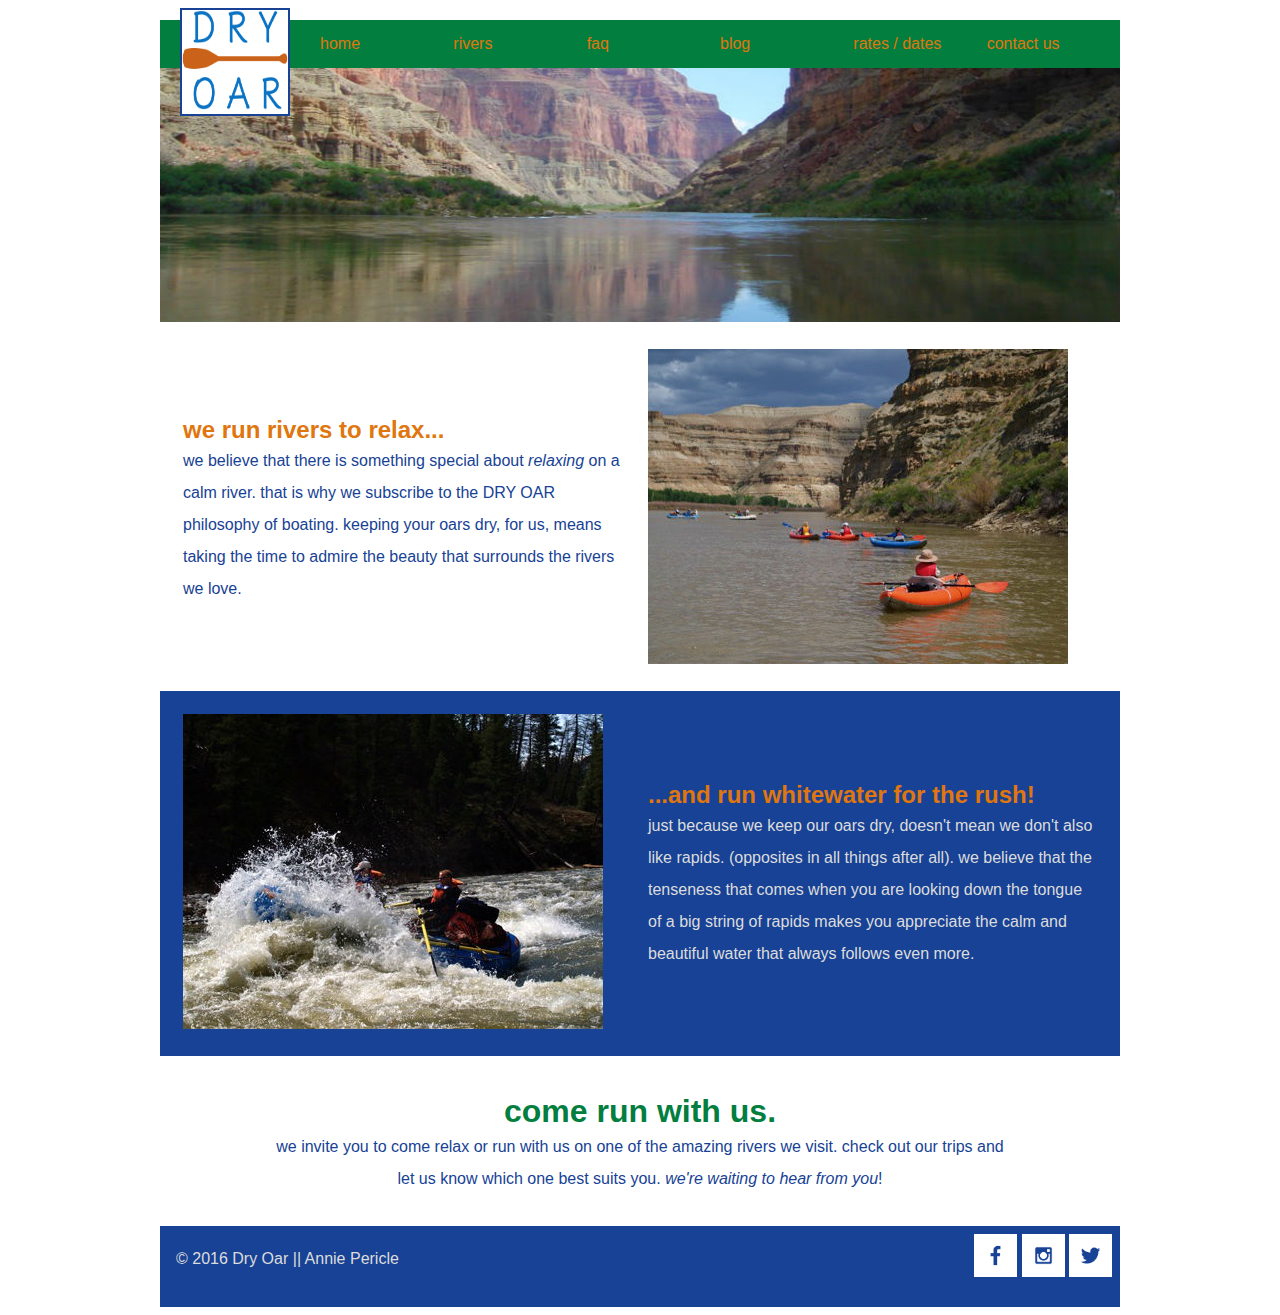
<file: index.html>
<!doctype html>
<html lang="en">

<head>
    <meta charset="utf-8">
    <title> Whitewater Rafting Vacations | DRY OAR | Home </title>
    <link rel="stylesheet" type="text/css" href="main.css">
</head>

<body>
    <div class="content">
        <div class="logo">
            <img src="dryoar.png" alt="dry oar logo" height="100" width="115">
        </div>
        <nav>
            <ul>
                <li><a href=index.html> home </a></li>
                <li><a href=rivers.html> rivers </a></li>
                <li><a href=faq.html>faq </a></li>
                <li><a href=#>blog </a></li>
                <li><a href=#>rates / dates </a></li>
                <li><a href=#>contact us </a></li>
            </ul>
        </nav>
        <div class="opening">
            <img src="opening.JPG" alt="peaceful river">
        </div>
        <section id="relax">
            <div class="leftcol">
                <h2 class="relaxing">we run rivers to relax...</h2>
                <p>we believe that there is something special about <em>relaxing</em> on a calm river. that is why we subscribe to the DRY OAR philosophy of boating. keeping your oars dry, for us, means taking the time to admire the beauty that surrounds the rivers we love.</p>
            </div>
            <div class="rightcol">
                <img src="relax.jpg" alt="relaxing river scene">
            </div>
        </section>
        <section id="rush">
            <div class="leftcol">
                <img src="rush.jpg" alt="whitewater rush scene">
            </div>
            <div class="rightcol">
                <h2 class="rushing"> ...and run whitewater for the <strong>rush</strong>!</h2>
                <p>just because we keep our oars dry, doesn't mean we don't also like rapids. (opposites in all things after all). we believe that the tenseness that comes when you are looking down the tongue of a big string of rapids makes you appreciate the calm and beautiful water that always follows even more.</p>
            </div>
        </section>
        <section id="come-run">
            <h1 class="running"> come run with us.</h1>
            <p>we invite you to come relax or run with us on one of the amazing rivers we visit. check out our trips and let us know which one best suits you. <em>we're waiting to hear from you</em>!</p>
        </section>
        <footer>
            <div class="rightcol">
                <p>&copy; 2016 Dry Oar || Annie Pericle</p>
            </div>
            <div class="leftcol1">
                <div class="social">
                <a href="https://www.facebook.com/" target="_blank"> <img src="facebook.png" alt="facebook" height="43"></a>
                <a href="https://www.instagram.com/?hl=en" target="_blank"> <img src="instagram.png" alt="instagram" height="43"></a>
                <a href="https://twitter.com/?lang=en" target="_blank"><img src="twitter.png" alt="twitter" height="43"></a>
                    </div>
            </div>
        </footer>
    </div>
</body>

</html>
</file>
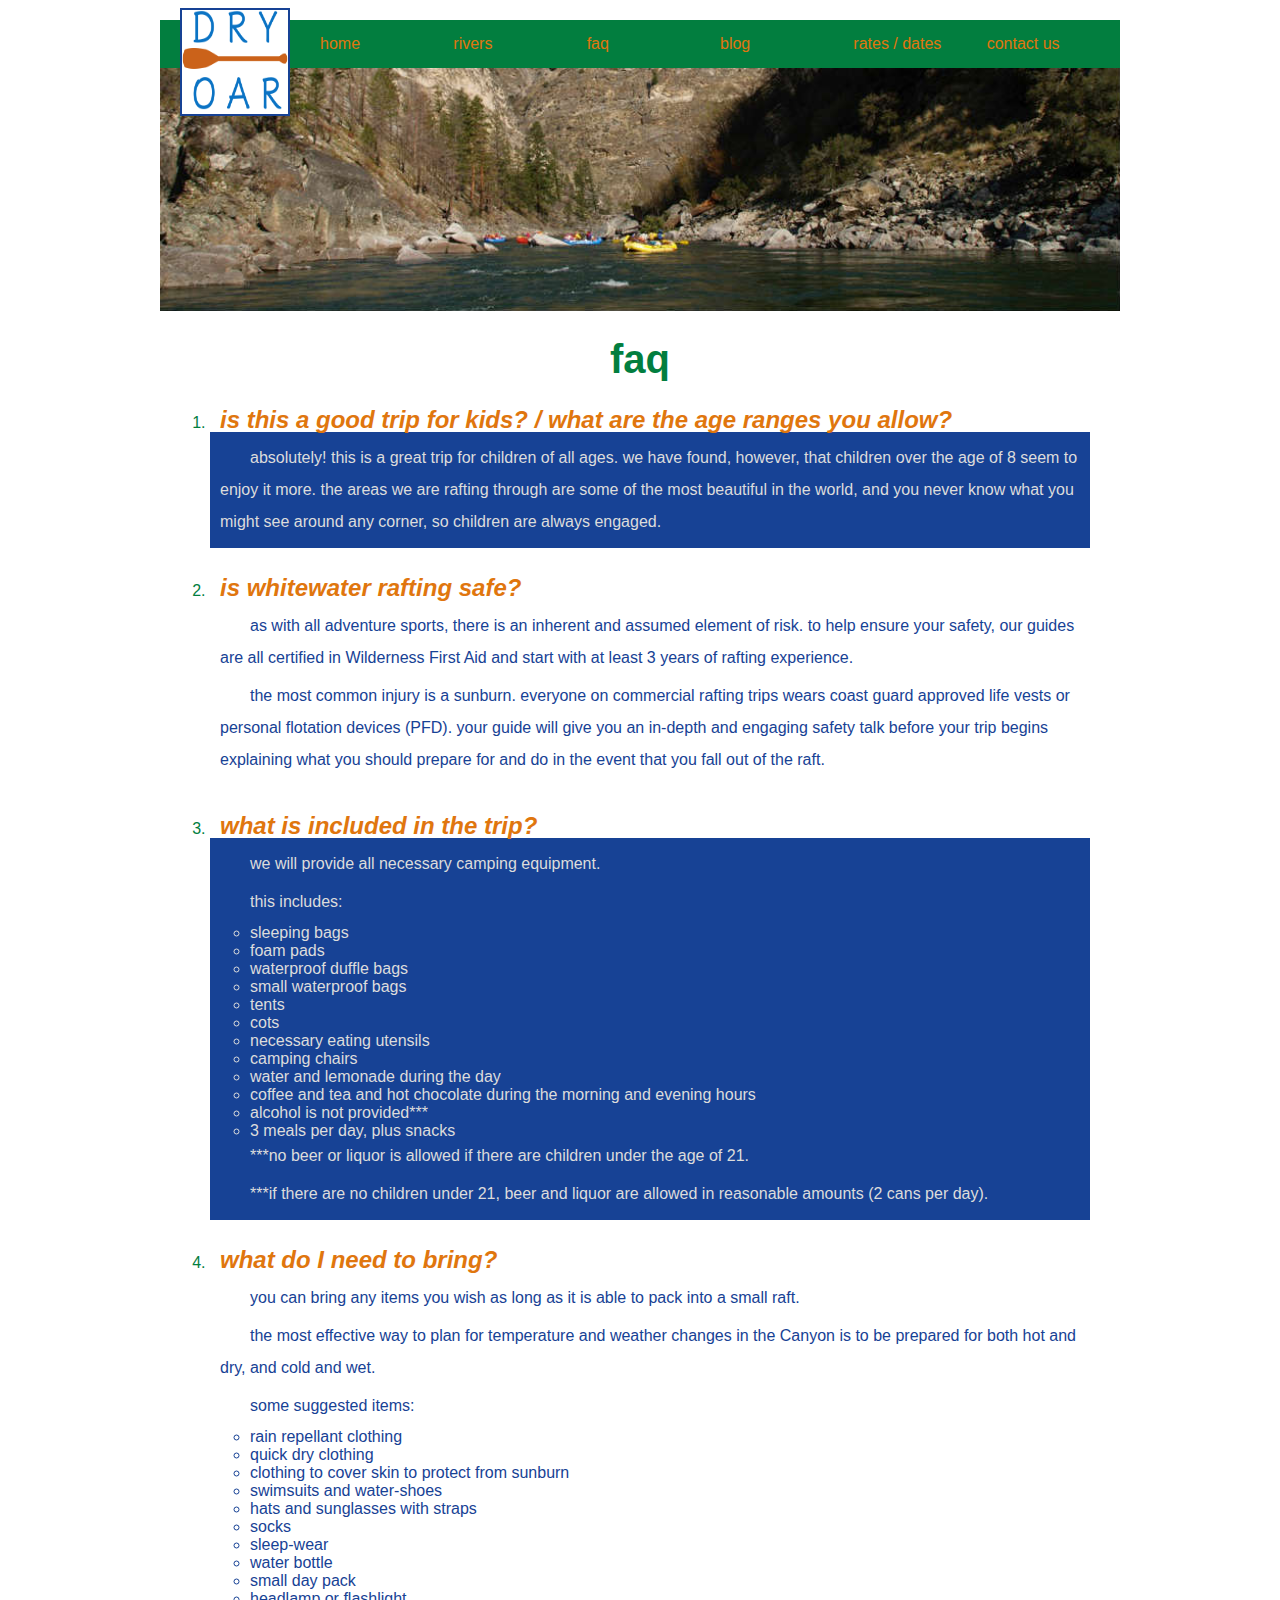
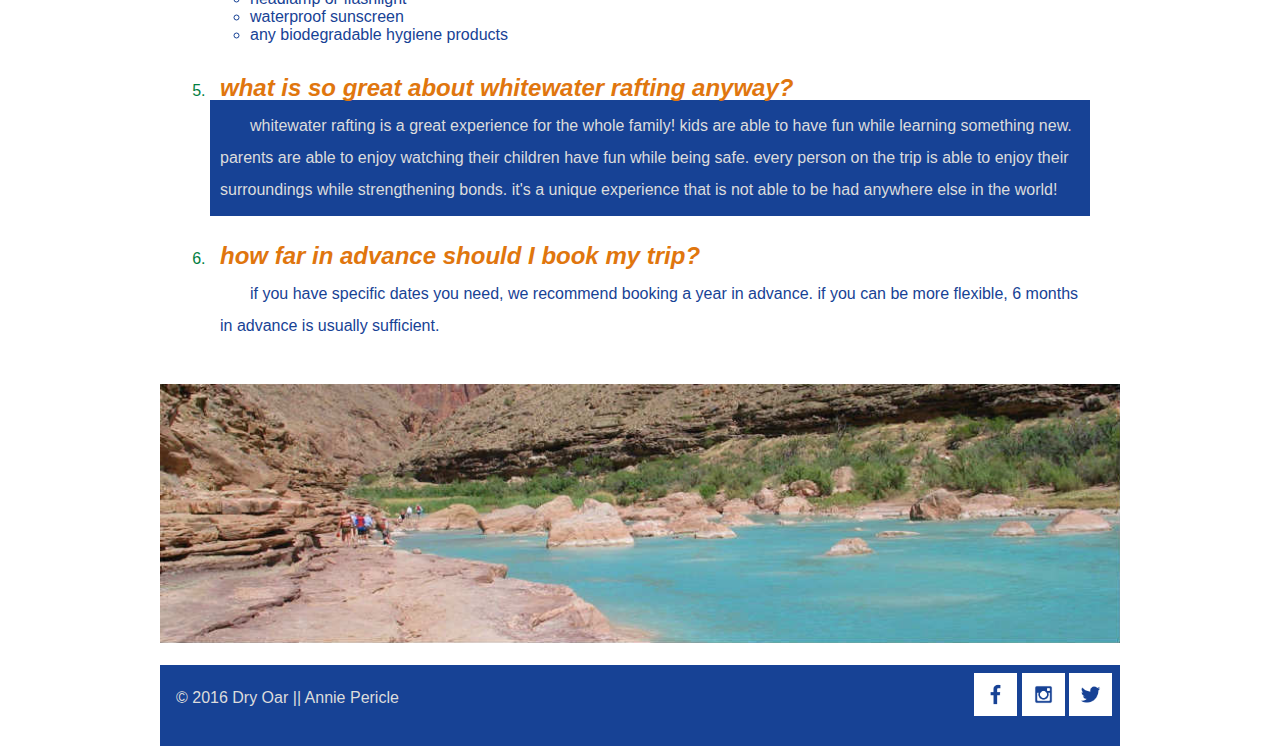
<file: faq.html>
<!doctype html>
<html lang="en">

<head>
    <meta charset="utf-8">
    <title> Whitewater Rafting Vacations | DRY OAR | Rivers </title>
    <link rel="stylesheet" type="text/css" href="main.css">
</head>

<body>
    <div class="content">
        <header>
            <div class="logo">
                <img src="dryoar.png" alt="dry oar logo" height="100" width="115">
            </div>
            <nav>
                <ul>
                    <li><a href=index.html> home </a></li>
                    <li><a href=rivers.html> rivers </a></li>
                    <li><a href=faq.html>faq </a></li>
                    <li><a href=#>blog </a></li>
                    <li><a href=#>rates / dates </a></li>
                    <li><a href=#>contact us </a></li>
                </ul>
            </nav>
        </header>
        <main>
            <div class="faqopening">
                <img src="faq.jpg" alt="riverside">
            </div>
            <section class="faqwords">
                <h1>faq</h1>
            </section>
            <div class="faqs">
                <ol>
                    <li class="oddq">
                        <h2><em>is this a good trip for kids? / what are the age ranges you allow?</em></h2>
                        <br>
                        <p>absolutely! this is a great trip for children of all ages. we have found, however, that children over the age of 8 seem to enjoy it more. the areas we are rafting through are some of the most beautiful in the world, and you never know what you might see around any corner, so children are always engaged.</p>
                    </li>
                    <li class="evenq">
                        <h2><em>is whitewater rafting safe?</em></h2>
                        <br>
                        <p>as with all adventure sports, there is an inherent and assumed element of risk. to help ensure your safety, our guides are all certified in Wilderness First Aid and start with at least 3 years of rafting experience.
                            <p>the most common injury is a sunburn. everyone on commercial rafting trips wears coast guard approved life vests or personal flotation devices (PFD). your guide will give you an in-depth and engaging safety talk before your trip begins explaining what you should prepare for and do in the event that you fall out of the raft.</p>
                    </li>
                    <li class="oddq">
                        <h2><em>what is included in the trip?</em></h2>
                        <br>
                        <p>we will provide all necessary camping equipment.</p>
                        <p>this includes:</p>
                        <ul>
                            <li>sleeping bags</li>
                            <li>foam pads</li>
                            <li>waterproof duffle bags</li>
                            <li>small waterproof bags</li>
                            <li>tents</li>
                            <li>cots</li>
                            <li>necessary eating utensils</li>
                            <li>camping chairs</li>
                            <li>water and lemonade during the day </li>
                            <li>coffee and tea and hot chocolate during the morning and evening hours</li>
                            <li>alcohol is not provided***</li>
                            <li>3 meals per day, plus snacks</li>
                        </ul>
                        <p>***no beer or liquor is allowed if there are children under the age of 21.</p>
                        <p>***if there are no children under 21, beer and liquor are allowed in reasonable amounts (2 cans per day).</p>
                    </li>
                    <li class="evenq">
                        <h2><em>what do I need to bring?</em></h2>
                        <br>
                        <p>you can bring any items you wish as long as it is able to pack into a small raft.</p>
                        <p>the most effective way to plan for temperature and weather changes in the Canyon is to be prepared for both hot and dry, and cold and wet.
                        </p>
                        <p>some suggested items:</p>
                        <ul>
                            <li>rain repellant clothing</li>
                            <li>quick dry clothing</li>
                            <li> clothing to cover skin to protect from sunburn</li>
                            <li> swimsuits and water-shoes</li>
                            <li> hats and sunglasses with straps</li>
                            <li> socks</li>
                            <li> sleep-wear</li>
                            <li> water bottle</li>
                            <li> small day pack</li>
                            <li> headlamp or flashlight</li>
                            <li>waterproof sunscreen</li>
                            <li> any biodegradable hygiene products </li>
                        </ul>
                    </li>
                    <li class="oddq">
                        <h2><em>what is so great about whitewater rafting anyway?</em></h2>
                        <br>
                        <p>whitewater rafting is a great experience for the whole family! kids are able to have fun while learning something new. parents are able to enjoy watching their children have fun while being safe. every person on the trip is able to enjoy their surroundings while strengthening bonds. it's a unique experience that is not able to be had anywhere else in the world!</p>
                    </li>
                    <li class="evenq">
                        <h2><em>how far in advance should I book my trip?</em></h2>
                        <br>
                        <p>if you have specific dates you need, we recommend booking a year in advance. if you can be more flexible, 6 months in advance is usually sufficient.</p>
                    </li>
                </ol>
            </div>
            <div class="faqopening">
                <img src="endfaq.jpg" alt="riverside">
            </div>
            <br>
        </main>
        <footer>
            <div class="rightcol">
                <p>&copy; 2016 Dry Oar || Annie Pericle</p>
            </div>
            <div class="leftcol1">
                <div class="social">
                    <a href="https://www.facebook.com/" target="_blank"> <img src="facebook.png" alt="facebook" height="43"></a>
                    <a href="https://www.instagram.com/?hl=en" target="_blank"> <img src="instagram.png" alt="instagram" height="43"></a>
                    <a href="https://twitter.com/?lang=en" target="_blank"><img src="twitter.png" alt="twitter" height="43"></a>
                </div>
            </div>
        </footer>
    </div>
</body>

</html>
</file>
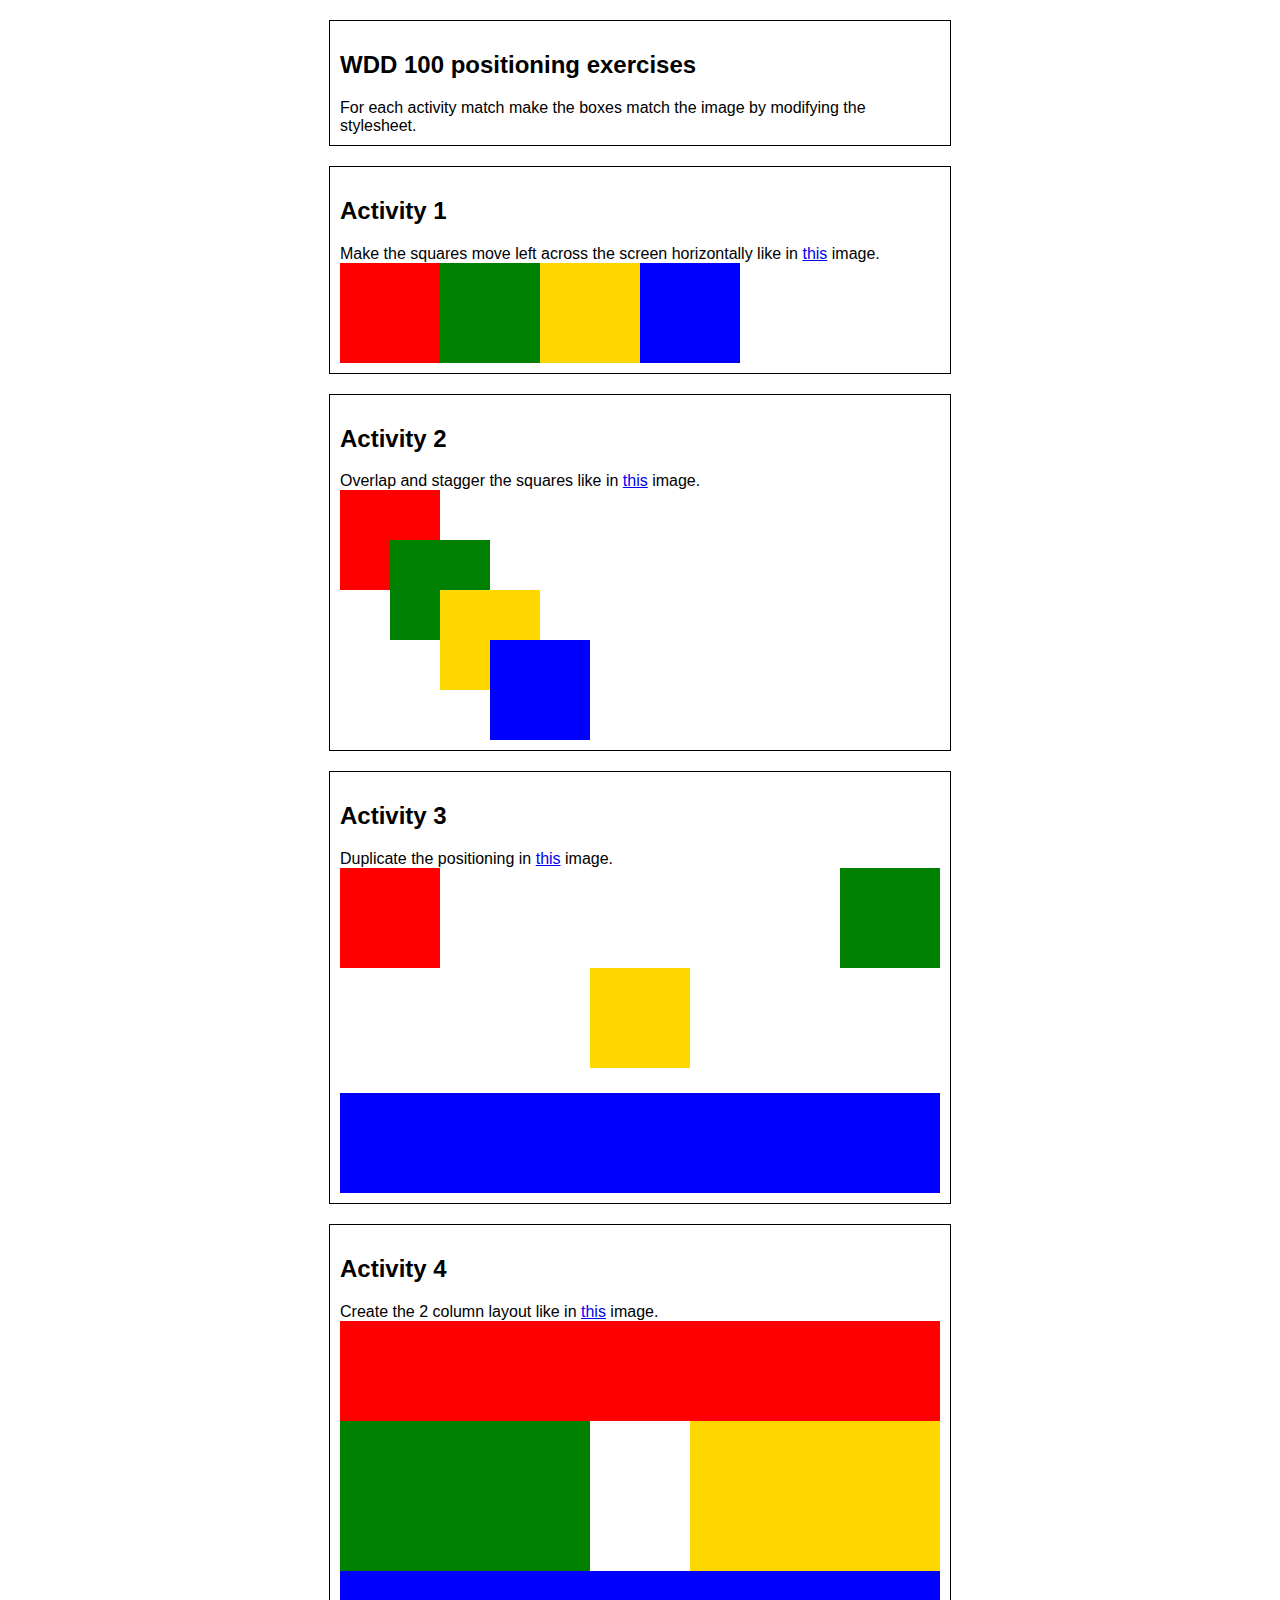
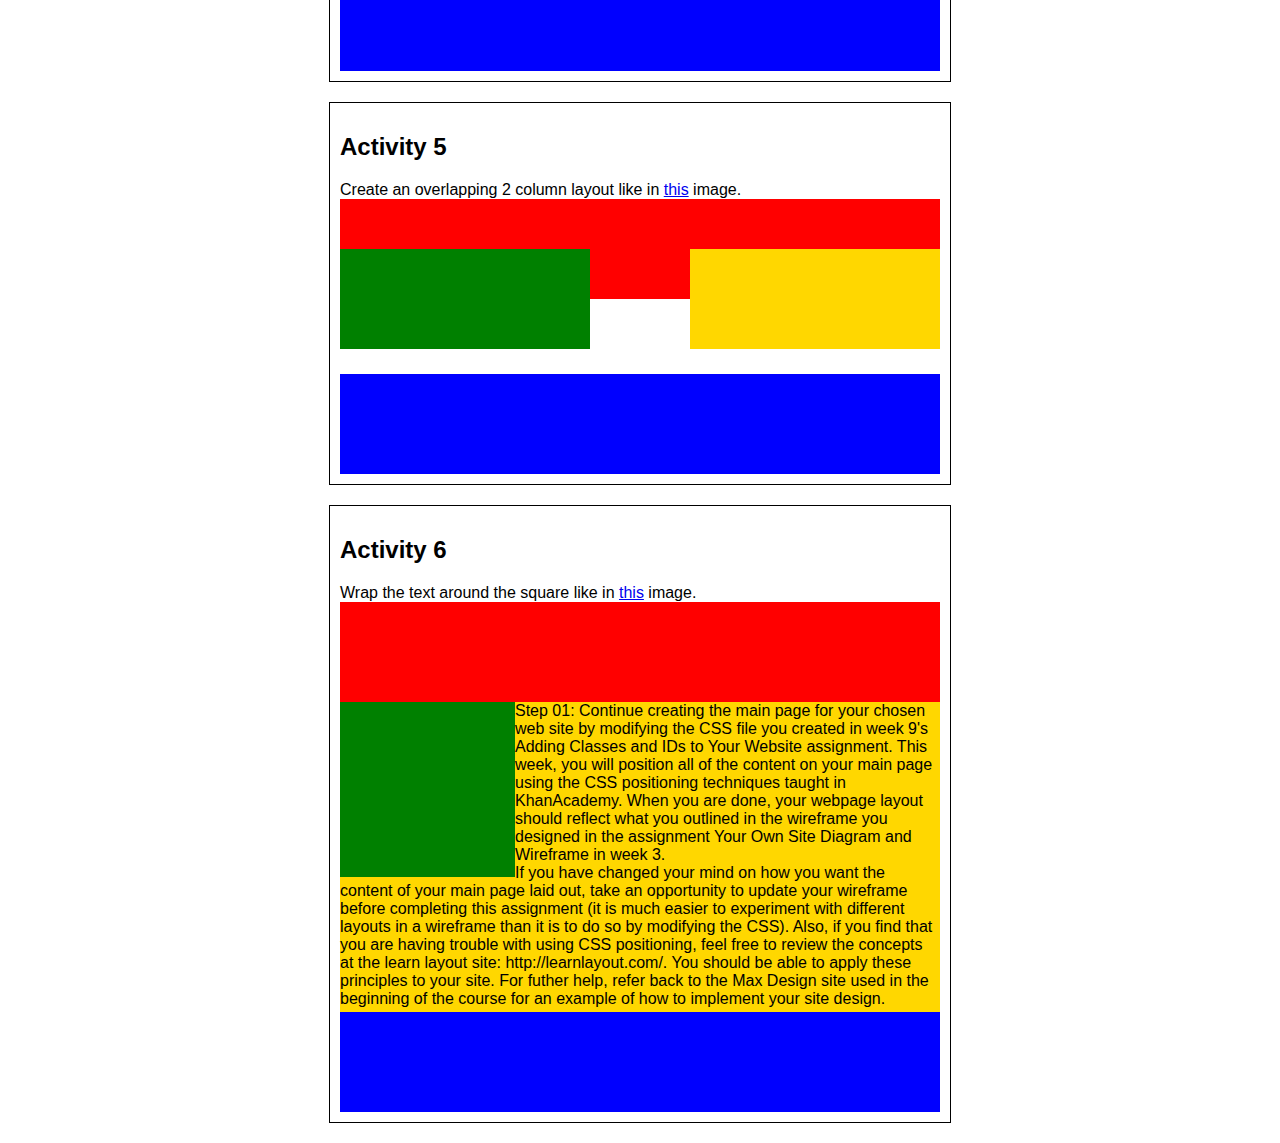
<file: positioning.html>
<!-- HTML - Name: "positioning.html" -->
<!doctype html>
<html lang="en">
    <head>
        <title>Style test</title>
        <link rel="stylesheet" type="text/css" href="positionstyles.css" />
    </head>
    <body>
        <div class="activity">
        <h2>WDD 100 positioning exercises</h2>
        For each activity match make the boxes match the image by modifying the stylesheet.</div>
        <div class="activity">
            <h2>Activity 1</h2>
            Make the squares move left across the screen horizontally like in <a href="https://byui-cit.github.io/wdd100/images/Example1.png" target="_blank">this</a> image.
            <div class="content1" >
            <div class="red1" ></div>
            <div class="green1" ></div>
            <div class="yellow1"></div>
            <div class="blue1"></div>
            </div>
        </div>
        <div class="activity">
            <h2>Activity 2</h2> Overlap and stagger the squares like in <a href="https://byui-cit.github.io/wdd100/images/Example2.png" target="_blank">this</a> image.
            <div class="content2" >
            <div class="red2" ></div>
            <div class="green2" ></div>
            <div class="yellow2"></div>
            <div class="blue2"></div>
            </div>
        </div>
        <div class="activity">
            <h2>Activity 3</h2>
            Duplicate the positioning in <a href="https://byui-cit.github.io/wdd100/images/Example3.png" target="_blank">this</a> image.
            <div class="content3" >
            <div class="red3" ></div>
            <div class="green3" ></div>
            <div class="yellow3"></div>
            <div class="blue3"></div>
            </div>
        </div>
        <div class="activity">
            <h2>Activity 4</h2>
            Create the 2 column layout like in <a href="https://byui-cit.github.io/wdd100/images/Example4.png" target="_blank">this</a> image.
            <div class="content4" >
            <div class="red4" ></div>
            <div class="green4" ></div>
            <div class="yellow4"></div>
            <div class="blue4"></div>
            </div>
        </div>
        <div class="activity">
            <h2>Activity 5</h2>
            Create an overlapping 2 column layout like in <a href="https://byui-cit.github.io/wdd100/images/Example5.png" target="_blank">this</a> image.
            <div class="content5" >
            <div class="red5" ></div>
            <div class="green5" ></div>
            <div class="yellow5"></div>
            <div class="blue5"></div>
            </div>
        </div>
        <div class="activity">
            <h2>Activity 6</h2>
            Wrap the text around the square like in <a href="https://byui-cit.github.io/wdd100/images/Example6.png" target="_blank">this</a> image.
            <div class="content6" >
            <div class="red6" ></div>
            <div class="green6" ></div>
            <div class="yellow6">Step 01: Continue creating the main page for your chosen web site by modifying the CSS file you created in week 9's Adding Classes and IDs to Your Website assignment. This week, you will position all of the content on your main page using the CSS positioning techniques taught in KhanAcademy. When you are done, your webpage layout should reflect what you outlined in the wireframe you designed in the assignment Your Own Site Diagram and Wireframe in week 3. <br />
            If you have changed your mind on how you want the content of your main page laid out, take an opportunity to update your wireframe before completing this assignment (it is much easier to experiment with different layouts in a wireframe than it is to do so by modifying the CSS). Also, if you find that you are having trouble with using CSS positioning, feel free to review the concepts at the learn layout site: http://learnlayout.com/. You should be able to apply these principles to your site. For futher help, refer back to the Max Design site used in the beginning of the course for an example of how to implement your site design.</div>
            <div class="blue6"></div>
            </div>
        </div>
    </body>
</html>
</file>
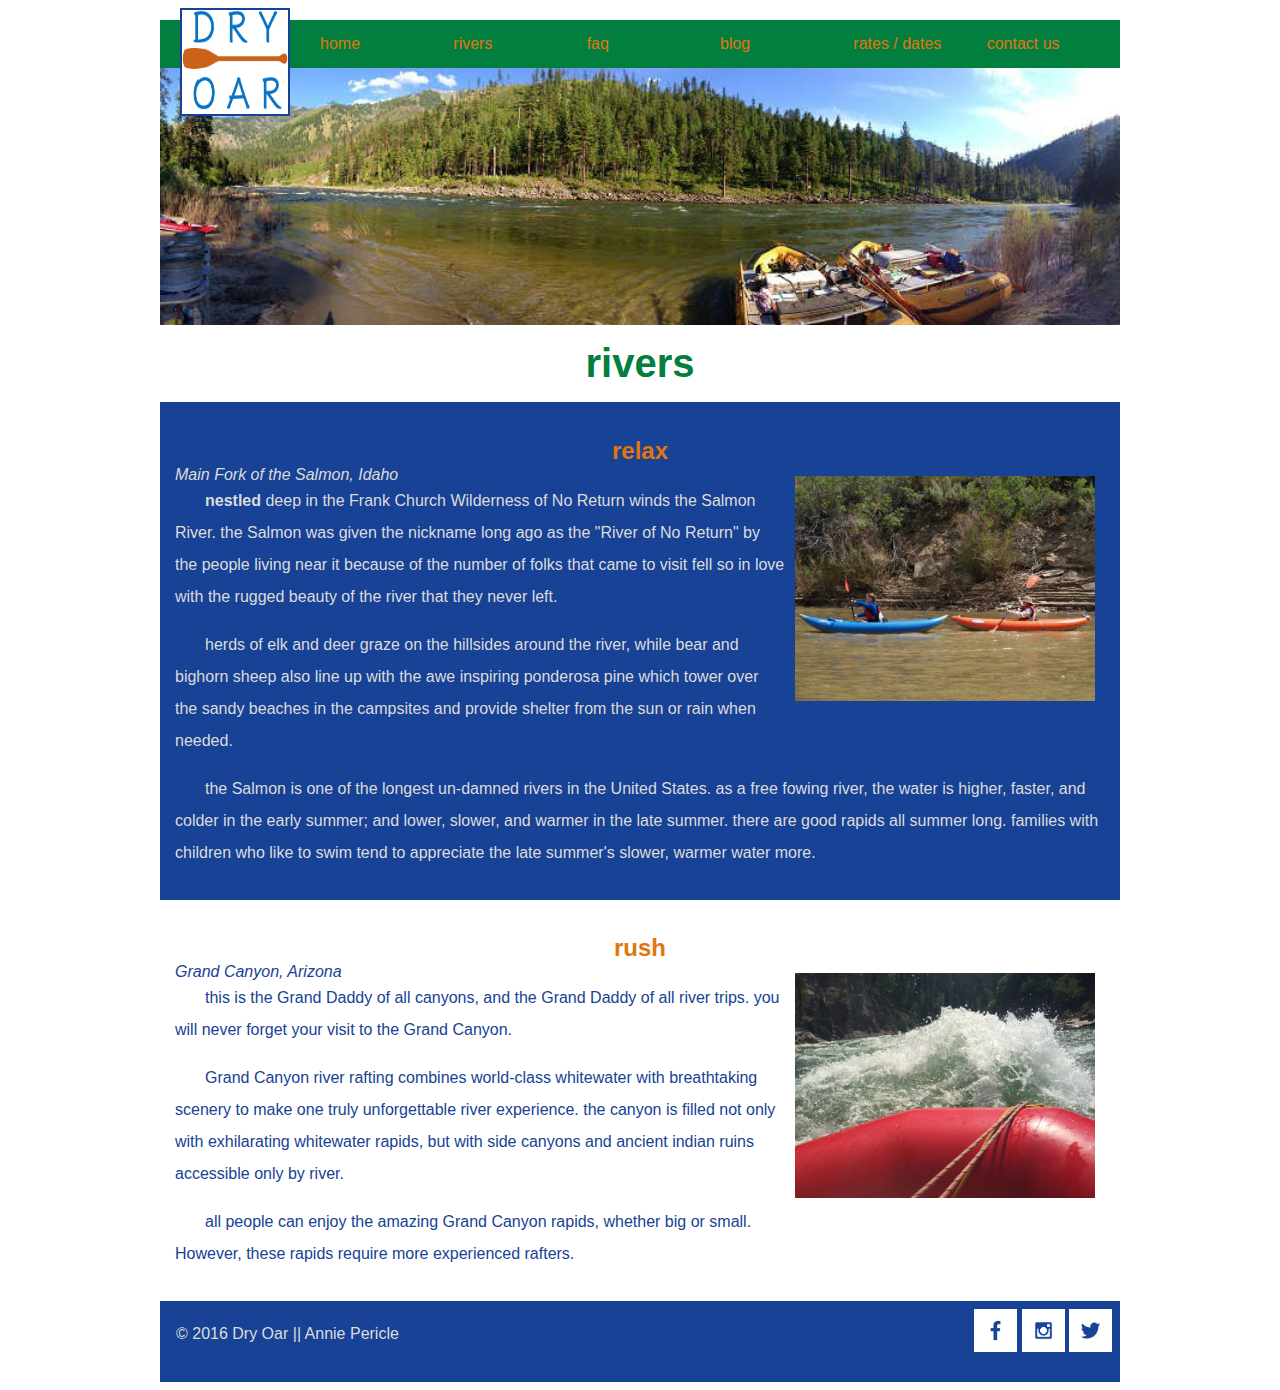
<file: rivers.html>
<!doctype html>
<html lang="en">

<head>
    <meta charset="utf-8">
    <title> Whitewater Rafting Vacations | DRY OAR | Rivers </title>
    <link rel="stylesheet" type="text/css" href="main.css">
</head>

<body>
    <div class="content">
        <header>
            <div class="logo">
                <img src="dryoar.png" alt="dry oar logo" height="100" width="115">
            </div>
            <nav>
                <ul>
                    <li><a href=index.html> home </a></li>
                    <li><a href=rivers.html> rivers </a></li>
                    <li><a href=faq.html>faq </a></li>
                    <li><a href=#>blog </a></li>
                    <li><a href=#>rates / dates </a></li>
                    <li><a href=#>contact us </a></li>
                </ul>
            </nav>
        </header>
        <main>
            <div class="riversopening">
                <img src="rivermain.JPG" alt="riverside">
            </div>
            <section class="riverswords">
                <h1>rivers</h1>
            </section>
            <div class="relaxrush">
                <section class="relax">
                    <h2>relax</h2>
                    <img src="riverrelax.jpg" alt="realxingriver">
                    <em>Main Fork of the Salmon, Idaho</em>
                    <p> <strong>nestled</strong> deep in the Frank Church Wilderness of No Return winds the Salmon River. the Salmon was given the nickname long ago as the "River of No Return" by the people living near it because of the number of folks that came to visit fell so in love with the rugged beauty of the river that they never left.
                    </p>
                    <p>herds of elk and deer graze on the hillsides around the river, while bear and bighorn sheep also line up with the awe inspiring ponderosa pine which tower over the sandy beaches in the campsites and provide shelter from the sun or rain when needed.
                    </p>
                    <p>the Salmon is one of the longest un-damned rivers in the United States. as a free fowing river, the water is higher, faster, and colder in the early summer; and lower, slower, and warmer in the late summer. there are good rapids all summer long. families with children who like to swim tend to appreciate the late summer's slower, warmer water more. </p>
                </section>
                <section class="rush">
                    <h2>rush</h2>
                    <img src="riverrush.jpg" alt="riverwithrapids">
                    <em>Grand Canyon, Arizona</em>
                    <p>this is the Grand Daddy of all canyons, and the Grand Daddy of all river trips. you will never forget your visit to the Grand Canyon.</p>
                    <p>Grand Canyon river rafting combines world-class whitewater with breathtaking scenery to make one truly unforgettable river experience. the canyon is filled not only with exhilarating whitewater rapids, but with side canyons and ancient indian ruins accessible only by river.</p>
                    <p>all people can enjoy the amazing Grand Canyon rapids, whether big or small. However, these rapids require more experienced rafters.</p>
                </section>
            </div>
        </main>
        <footer>
            <div class="rightcol">
                <p>&copy; 2016 Dry Oar || Annie Pericle</p>
            </div>
            <div class="leftcol1">
                <div class="social">
                    <a href="https://www.facebook.com/" target="_blank"> <img src="facebook.png" alt="facebook" height="43"></a>
                    <a href="https://www.instagram.com/?hl=en" target="_blank"> <img src="instagram.png" alt="instagram" height="43"></a>
                    <a href="https://twitter.com/?lang=en" target="_blank"><img src="twitter.png" alt="twitter" height="43"></a>
                </div>
            </div>
        </footer>
    </div>
</body>

</html>
</file>
<file: main.css>
* {
            box-sizing: border-box
        }
        
        nav {
            color: #DCDCDC;
            background-color: #027E3F;
            font-size: 1em;
            margin-top: -6em;
        }
        
        nav > ul {
            list-style-type: none;
            display: flex;
            flex-flow: row wrap;
            line-height: 3em;
            padding-left: 10em;
            margin: 0;
        }
        
        nav li {
            flex: 1 1 8em
        }
        
        nav a {
            display: block
        }
        
        nav a:link {
            color: #E0760E;
            text-decoration: none;
        }
        
        nav a:visited {
            color: #DCDCDC;
            text-decoration: none;
        }
        
        nav a:hover {
            color: #174295;
            text-decoration: underline;
        }
        
        .logo {
            background-color: white;
            position: relative;
            width: 110px;
            border: 2px solid #174295;
            margin-left: 20px
        }
        
        a {
            color: #E0760E;
            text-decoration: none;
        }
        
        #relax {
            color: #174295;
            background-color: #FFFFFF
        }
        
        #rush {
            color: #DCDCDC;
            background-color: #174295
        }
        
        #come-run {
            color: #174295;
            background-color: #FFFFFF;
        }
        
        footer {
            color: #DCDCDC;
            background-color: #174295;
            display: flex;
            flex-flow: row wrap;
            flex: 1 1 20em;
            padding: 8px;
        }
        
        h2 {
            color: #E0760E;
            margin-bottom: 1px;
        }
        
        h1 {
            color: #027E3F;
            margin-bottom: 1px
        }
        
        h1,
        h2 {
            font-family: copperplate, Impact, sans-serif;
        }
        
        body {
            font-family: Klee, "Comic Sans MS", sans-serif;
        }
        
        .content {
            width: 80%;
            max-width: 960px;
            margin: 0 auto;
        }
        
        #come-run {
            text-align: center;
            width: 80%;
            margin: auto;
        }
        
        #relax,
        #rush {
            display: flex;
            flex-flow: row wrap;
            align-items: center;
        }
        
        section {
            padding: 15px;
        }
        
        p {
            line-height: 2;
            margin-top: 1px;
        }
        
        .leftcol,
        .rightcol {
            width: 48%;
            flex: 1 0 15em;
            margin: .5em
        }
        
        img {
            max-width: 100%
        }
        
        .opening img {
            width: 100%
        }
        
        .riversopening img {
            width: 100%;
        }
        
        .riverswords {
            background-color: white;
            text-align: center;
            margin-top: -30px;
            font-size: 20px
        }
        
        .relax p,
        .rush p {
            text-indent: 30px
        }
        
        .relax img {
            width: 300px;
            margin: 10px;
            float: right;
        }
        
        .rush img {
            width: 300px;
            margin: 10px;
            float: right;
        }
        
        .relax {
            background-color: #174295;
            color: #DCDCDC
        }
        
        .rush {
            background-color: white;
            color: #174295
        }
        
        .relax h2,
        .rush h2 {
            text-align: center
        }
        
        #1name,
        #2name {
            text-align: center
        }
        
        .faqopening img {
            width: 100%
        }
        
        .faqwords {
            background-color: white;
            text-align: center;
            margin-top: -20px;
            margin-bottom: -18px;
            font-size: 20px
        }
        
        .faqs {
            margin: 10px; padding-right: 20px
        }
        
        .faqs .oddq p {
            background-color: #174295;
            padding: 10px;
            color: #DCDCDC
        }
        
        .faqs .evenq p {
            color: #174295
        }
        
        .faqs li {
            color: #027E3F;
            align-content: center;
        }
        
        .faqs h2 {
            margin: 10px
        }
        
        .faqs p {
            padding: 10px;
            margin-top: -30px
        }
        
        .evenq ul li {
            color: #174295;
        }
        
        .evenq ul {
            margin-bottom: 20px;
            margin-top: -20px;
            color: #174295;
        }
        
        .oddq {
            color: #DCDCDC
        }
        
        .evenq {
            color: #174295
        }
        
        .oddq ul li {
            color: #DCDCDC;
        }
        
        .oddq ul {
            margin-bottom: 20px;
            margin-top: -20px;
            color: #DCDCDC;
            background-color: #174295;
        }
        
        .evenq p,
        .oddq p {
            text-indent: 30px
        }
</file>
<file: positionstyles.css>
/* CSS - Name: "positionstyles.css" */


/* Activity 1 styles */

.content1 div {
    float: left
}

.red1 {
    width: 100px;
    height: 100px;
    background-color: red;
}

.green1 {
    width: 100px;
    height: 100px;
    background-color: green;
}

.yellow1 {
    width: 100px;
    height: 100px;
    background-color: gold;
}

.blue1 {
    width: 100px;
    height: 100px;
    background-color: blue;
}


/* Activity 2 styles */

.red2 {
    width: 100px;
    height: 100px;
    background-color: red;
}

.green2 {
    width: 100px;
    height: 100px;
    background-color: green;
    margin-top: -50px;
    margin-left: 50px;
}

.yellow2 {
    width: 100px;
    height: 100px;
    background-color: gold;
    margin-top: -50px;
    margin-left: 100px;
}

.blue2 {
    width: 100px;
    height: 100px;
    background-color: blue;
    margin-top: -50px;
    margin-left: 150px;
}


/* Activity 3 styles */

.red3 {
    width: 100px;
    height: 100px;
    background-color: red;
}

.green3 {
    width: 100px;
    height: 100px;
    background-color: green;
    float: right;
    margin-top: -100px
}

.yellow3 {
    width: 100px;
    height: 100px;
    background-color: gold;
    margin-left: 250px
}

.blue3 {
    width: 600px;
    height: 100px;
    background-color: blue;
    margin-top: 25px
}


/* Activity 4 styles */

.red4 {
    width: 600px;
    height: 100px;
    background-color: red;
}

.green4 {
    width: 250px;
    height: 150px;
    background-color: green;
    margin-bottom: -100px
}

.yellow4 {
    width: 250px;
    height: 150px;
    background-color: gold;
    float: right;
    margin-top: -50px;
}

.blue4 {
    width: 600px;
    height: 100px;
    background-color: blue;
    margin-top: 100px
}


/* Activity 5 styles */

.red5 {
    width: 600px;
    height: 100px;
    background-color: red;
}

.green5 {
    width: 250px;
    height: 100px;
    background-color: green;
    margin-top: -50px
}

.yellow5 {
    width: 250px;
    height: 100px;
    background-color: gold;
    float: right;
    margin-top: -100px
}

.blue5 {
    width: 600px;
    height: 100px;
    background-color: blue;
    margin-top: 25px
}


/* Activity 6 styles */

.red6 {
    width: 600px;
    height: 100px;
    background-color: red;
}

.green6 {
    width: 175px;
    height: 175px;
    background-color: green;
    float:left
}

.yellow6 {
    width: 600px;
    height: 310px;
    background-color: gold;
}

.blue6 {
    width: 600px;
    height: 100px;
    background-color: blue;
}

.activity {
    width: 600px;
    margin: 20px auto;
    font-family: Arial, sans-serif;
    border: 1px solid black;
    padding: 10px;
    clear: both;
    overflow: auto;
}
</file>
